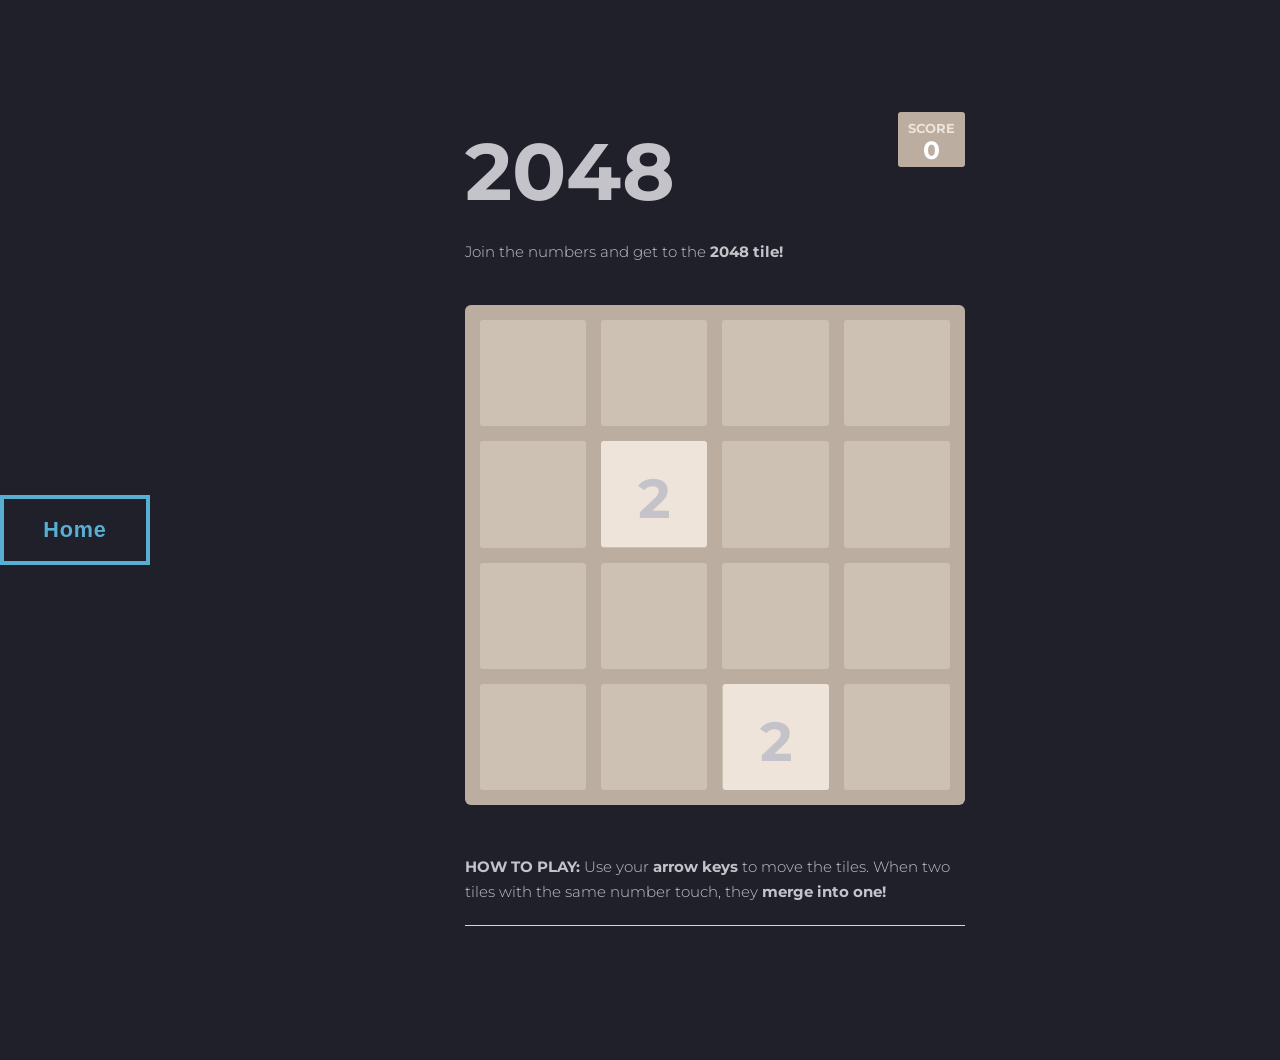
<file: games/2048/index.html>
<html>
<html lang="en"><head><meta http-equiv="Content-Type" content="text/html; charset=UTF-8">

  
  <title>2048 game</title>
  
  
  
      <link rel="stylesheet" href="./index_files/style.css">
	  


  
</head>

 <style id="compiled-css" type="text/css">
      .draw-border {
        box-shadow: inset 0 0 0 4px #58afd1;
        color: #58afd1;
        transition: color 0.25s 0.08333s;
        position: relative;
      }

      .draw-border::before,
      .draw-border::after {
        border: 0 solid transparent;
        box-sizing: border-box;
        content: '';
        pointer-events: none;
        position: absolute;
        width: 0;
        height: 0;
        bottom: 0;
        right: 0;
      }

      .draw-border::before {
        border-bottom-width: 4px;
        border-left-width: 4px;
      }

      .draw-border::after {
        border-top-width: 4px;
        border-right-width: 4px;
      }

      .draw-border:hover {
        color: #ffe593;
      }

      .draw-border:hover::before,
      .draw-border:hover::after {
        border-color: #ffe593;
        transition: border-color 0s, width 0.25s, height 0.25s;
        width: 100%;
        height: 100%;
      }

      .draw-border:hover::before {
        transition-delay: 0s, 0s, 0.25s;
      }

      .draw-border:hover::after {
        transition-delay: 0s, 0.25s, 0s;
      }

      .btn {
        background: none;
        border: none;
        cursor: pointer;
        line-height: 1.5;
        font: 700 1.2rem 'Roboto Slab', sans-serif;
        padding: 1em 2em;
        letter-spacing: 0.05rem;
      }

      .btn:focus {
        outline: 2px dotted #55d7dc;
      }

      body {
        background: #1f1a25;
        display: flex;
        align-items: center;
        justify-content: center;
        min-height: 100vh;
      }

    </style>



  </head>

  <body>
    <button onclick="location.href='../../index.html'" class="btn draw-border">Home
    </button>

<style>
@import url('https://fonts.googleapis.com/css?family=Montserrat:100,100i,200,200i,300,300i,400,400i,500,500i,600,600i,700,700i,800,800i,900,900i');
@import url('https://fonts.googleapis.com/css?family=Poppins:400,500,600,700,800,900');

body{
	font-family: 'Montserrat', sans-serif;
	font-weight: 300;
	font-size: 15px;
	line-height: 1.7;
	color: #c4c3ca;
	background-color: #1f2029;
  background-image: url('https://s3-us-west-2.amazonaws.com/s.cdpn.io/1462889/pat-back.svg');
  background-position: center;
  background-repeat: repeat;
  background-size: 4%;
	overflow-x: hidden;
	-webkit-transition: all 300ms linear;
	transition: all 300ms linear;
}
a {
	cursor: pointer;
}
a:hover {
	text-decoration: none;
}

/* #Cursor
================================================== */

.cursor,
.cursor2,
.cursor3{
	position: fixed;
	border-radius: 50%;	
	transform: translateX(-50%) translateY(-50%);
	pointer-events: none;
	left: -100px;
	top: 50%;
	mix-blend-mode: difference;
	-webkit-transition: all 300ms linear;
	transition: all 300ms linear;
}
.cursor{
	background-color: #fff;
	height: 0;
	width: 0;
	z-index: 99999;
}
.cursor2,.cursor3{
	height: 36px;
	width: 36px;
	z-index:99998;
	-webkit-transition:all 0.3s ease-out;
	transition:all 0.3s ease-out
}
.cursor2.hover,
.cursor3.hover{
	-webkit-transform:scale(2) translateX(-25%) translateY(-25%);
	transform:scale(2) translateX(-25%) translateY(-25%);
	border:none
}
.cursor2{
	border: 2px solid #fff;
	box-shadow: 0 0 22px rgba(255, 255, 255, 0.6);
}
.cursor2.hover{
	background: rgba(255,255,255,1);
	box-shadow: 0 0 12px rgba(255, 255, 255, 0.2);
}

@media screen and (max-width: 1200px){
	.cursor,.cursor2,.cursor3{
		display: none
	}
}
</style>

  <div class="container">
  <div class="heading">
    <h1 class="title">2048</h1>
    <div class="score-container">84<div class="score-addition">+12</div></div>
  </div>
  <p class="game-intro">Join the numbers and get to the <strong>2048 tile!</strong></p>

  <div class="game-container">
    <div class="game-message">
      <p></p>
      <div class="lower">
        <a class="retry-button">Try again</a>
      </div>
    </div>

    <div class="grid-container">
      <div class="grid-row">
        <div class="grid-cell"></div>
        <div class="grid-cell"></div>
        <div class="grid-cell"></div>
        <div class="grid-cell"></div>
      </div>
      <div class="grid-row">
        <div class="grid-cell"></div>
        <div class="grid-cell"></div>
        <div class="grid-cell"></div>
        <div class="grid-cell"></div>
      </div>
      <div class="grid-row">
        <div class="grid-cell"></div>
        <div class="grid-cell"></div>
        <div class="grid-cell"></div>
        <div class="grid-cell"></div>
      </div>
      <div class="grid-row">
        <div class="grid-cell"></div>
        <div class="grid-cell"></div>
        <div class="grid-cell"></div>
        <div class="grid-cell"></div>
      </div>
    </div>

    <div class="tile-container"><div class="tile tile-4 tile-position-1-1 tile-new">4</div><div class="tile tile-2 tile-position-1-2">2</div><div class="tile tile-4 tile-position-1-3">4</div><div class="tile tile-4 tile-position-1-3">4</div><div class="tile tile-8 tile-position-1-3 tile-merged">8</div><div class="tile tile-16 tile-position-1-4">16</div><div class="tile tile-2 tile-position-2-3">2</div><div class="tile tile-2 tile-position-2-3">2</div><div class="tile tile-4 tile-position-2-3 tile-merged">4</div><div class="tile tile-8 tile-position-2-4">8</div></div>
  </div>

  <p class="game-explanation">
    <strong class="important">How to play:</strong> Use your <strong>arrow keys</strong> to move the tiles. When two tiles with the same number touch, they <strong>merge into one!</strong>
  </p>
  <hr>
  
</div>
  <script src="./index_files/hammer.min.js.download"></script>

  

    <script src="./index_files/index.js.download"></script>





</div>	
	
	<div class='cursor' id="cursor"></div>
	<div class='cursor2' id="cursor2"></div>
	<div class='cursor3' id="cursor3"></div>

<!-- Link to page
================================================== -->

     
  <script src='https://cdnjs.cloudflare.com/ajax/libs/jquery/3.3.1/jquery.min.js'></script>

  

    <script  src="js/index.js"></script>





</html>
</file>
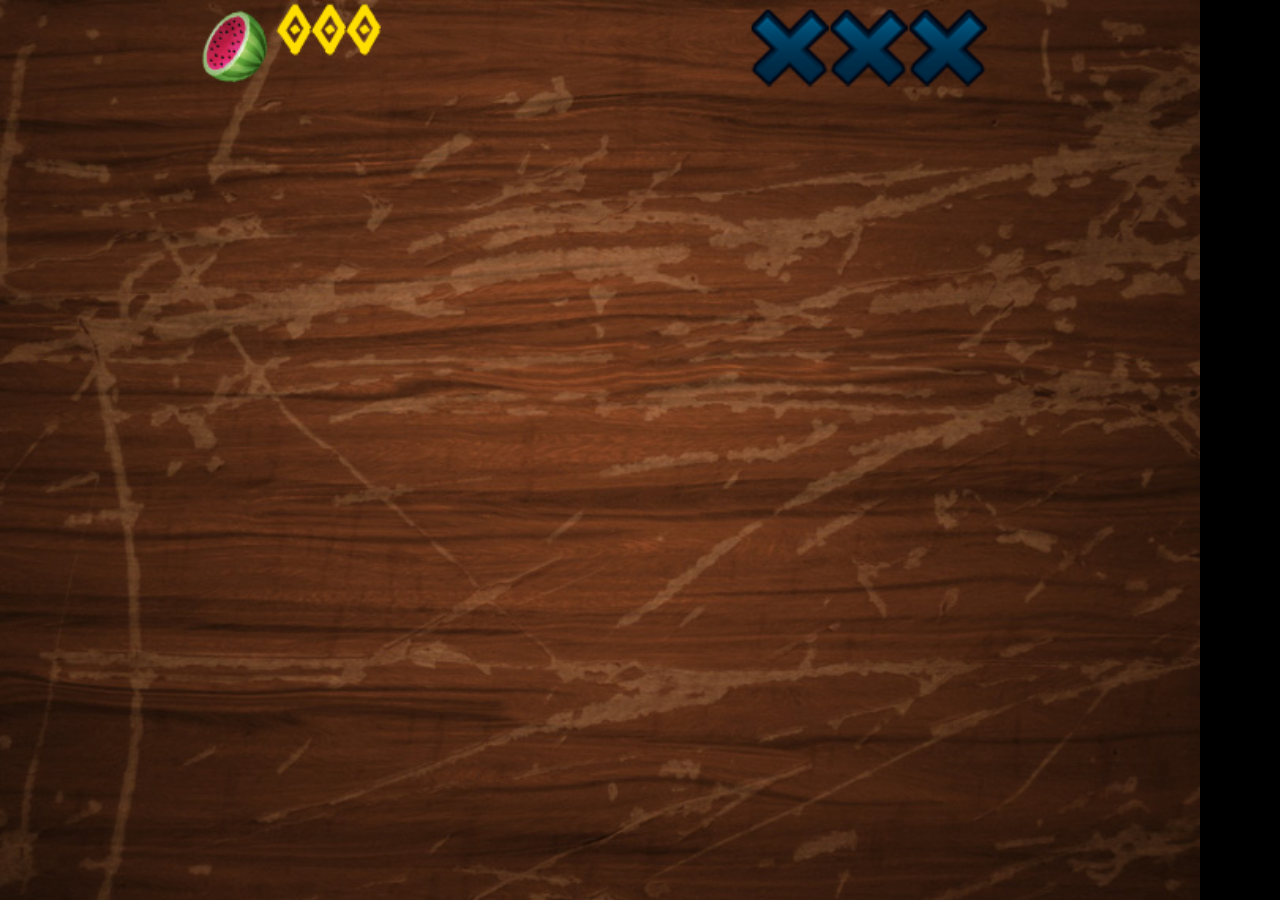
<file: games/fruit ninja/index.html>
<!DOCTYPE html>
<html>
<head>
    <title>Web Ninja</title>
    <meta http-equiv="content-type" content="text/html;charset=UTF-8">
    <meta name="description" content="HTML5 game similar to Halfbrick's Fruit Ninja">
    <meta name="keywords" content="web,ninja,enchantjs,enchant.js,juego,videogame,video,game,lavamade,epale,vaca,mariposa,digital,ensemble">
    <meta name="author" content="La Vaca Mariposa Digital Ensemble">
    <meta charset="UTF-8">
    <link href='http://fonts.googleapis.com/css?family=Caesar+Dressing' rel='stylesheet' type='text/css'>
    <script type="text/javascript" src="javascripts/Box2dWeb-2.1.a.3.js"></script>
    <script type="text/javascript" src="javascripts/enchant.js"></script>
    <script type="text/javascript" src="javascripts/plugins/box2d.enchant.js"></script>
    <script type="text/javascript">
        var g_ImgBackgroundGameplay = "images/background_gameplay.jpg";
        var g_ImgBackgroundGameOver = "images/background_gameover.png";
        var g_ImgGameOver           = "images/gameover.png";
        var g_ImgBomb               = "images/bomb.png";
        var g_ImgFruits             = "images/fruits.png";
        var g_ImgScore              = "images/score.png";
        var g_ImgSplash             = "images/splash.png";
        var game;
        enchant();
    </script>
    <script type="text/javascript">
    window.onload = function () {
        game = new Game(760,570);
        game.fps = 60;
        game.preload(
            g_ImgBackgroundGameplay,
            g_ImgBackgroundGameOver,
            g_ImgBomb,
            g_ImgFruits,
            g_ImgScore,
            g_ImgSplash,
            g_ImgGameOver
        );
        game.onload = function () {
            goToScene("main", game);
        };
        game.start();
    };
    function goToScene(scene, gameObj) {
        var newScene;
        switch (scene) {
            default:
            case "main":
                newScene = new MainScene(gameObj);https://github.com/you
                break;
            case "over":
                newScene = new GameOverScene(gameObj);
                break;
        }
        gameObj.replaceScene(newScene);
    };
    </script>
    <script type="text/javascript" src="javascripts/splash.js"></script>
    <script type="text/javascript" src="javascripts/fruit.js"></script>
    <script type="text/javascript" src="javascripts/bomb.js"></script>
    <script type="text/javascript" src="javascripts/scene_main.js"></script>
    <script type="text/javascript" src="javascripts/scene_gameover.js"></script>
    <style type="text/css">
        body {
            background: #000;
            margin: 0;
            padding: 0;
        }
        #enchant-stage {
            padding: 0;
            margin: 0 auto 0;
            width: 760px;
            height: 570px;
        }
    </style>
</head>
<body>
</body>
</html>
</file>
<file: games/2048/index_files/style.css>
html, body {
  margin: 0;
  padding: 0;
  font-family: "Clear Sans", "Helvetica Neue", Arial, sans-serif;
  font-size: 18px;
}

body {
  margin: 80px 0;
}

.heading:after {
  content: "";
  display: block;
  clear: both;
}

h1.title {
  font-size: 80px;
  font-weight: bold;
  margin: 0;
  display: block;
  float: left;
}

@-webkit-keyframes $animation-name {
  0% {
    top: 25px;
    opacity: 1;
  }
  100% {
    top: -50px;
    opacity: 0;
  }
}
@-moz-keyframes $animation-name {
  0% {
    top: 25px;
    opacity: 1;
  }
  100% {
    top: -50px;
    opacity: 0;
  }
}
@keyframes $animation-name {
  0% {
    top: 25px;
    opacity: 1;
  }
  100% {
    top: -50px;
    opacity: 0;
  }
}
.score-container {
  position: relative;
  float: right;
  background: #bbada0;
  padding: 15px 25px;
  font-size: 25px;
  height: 25px;
  line-height: 47px;
  font-weight: bold;
  border-radius: 3px;
  color: white;
  margin-top: 8px;
}
.score-container:after {
  position: absolute;
  width: 100%;
  top: 10px;
  left: 0;
  content: "Score";
  text-transform: uppercase;
  font-size: 13px;
  line-height: 13px;
  text-align: center;
  color: #eee4da;
}
.score-container .score-addition {
  position: absolute;
  right: 30px;
  color: red;
  font-size: 25px;
  line-height: 25px;
  font-weight: bold;
  color: rgba(119, 110, 101, 0.9);
  z-index: 100;
  -webkit-animation: move-up 600ms ease-in;
  -moz-animation: move-up 600ms ease-in;
  -webkit-animation-fill-mode: both;
  -moz-animation-fill-mode: both;
}

p {
  margin-top: 0;
  margin-bottom: 10px;
  line-height: 1.65;
}

a {
  color: #776E65;
  font-weight: bold;
  text-decoration: underline;
  cursor: pointer;
}

strong.important {
  text-transform: uppercase;
}

hr {
  border: none;
  border-bottom: 1px solid #d8d4d0;
  margin-top: 20px;
  margin-bottom: 30px;
}

.container {
  width: 500px;
  margin: 0 auto;
}

@-webkit-keyframes $animation-name {
  0% {
    opacity: 0;
  }
  100% {
    opacity: 1;
  }
}
@-moz-keyframes $animation-name {
  0% {
    opacity: 0;
  }
  100% {
    opacity: 1;
  }
}
@keyframes $animation-name {
  0% {
    opacity: 0;
  }
  100% {
    opacity: 1;
  }
}
.game-container {
  margin-top: 40px;
  position: relative;
  padding: 15px;
  cursor: default;
  -webkit-touch-callout: none;
  -webkit-user-select: none;
  -moz-user-select: none;
  background: #bbada0;
  border-radius: 6px;
  width: 500px;
  height: 500px;
  -webkit-box-sizing: border-box;
  -moz-box-sizing: border-box;
  box-sizing: border-box;
}
.game-container .game-message {
  display: none;
  position: absolute;
  top: 0;
  right: 0;
  bottom: 0;
  left: 0;
  background: rgba(238, 228, 218, 0.5);
  z-index: 100;
  text-align: center;
  -webkit-animation: fade-in 800ms ease 1200ms;
  -moz-animation: fade-in 800ms ease 1200ms;
  -webkit-animation-fill-mode: both;
  -moz-animation-fill-mode: both;
}
.game-container .game-message p {
  font-size: 60px;
  font-weight: bold;
  height: 60px;
  line-height: 60px;
  margin-top: 222px;
}
.game-container .game-message .lower {
  display: block;
  margin-top: 59px;
}
.game-container .game-message a {
  display: inline-block;
  background: #8f7a66;
  border-radius: 3px;
  padding: 0 20px;
  text-decoration: none;
  color: #f9f6f2;
  height: 40px;
  line-height: 42px;
  margin-left: 9px;
}
.game-container .game-message.game-won {
  background: rgba(237, 194, 46, 0.5);
  color: #f9f6f2;
}
.game-container .game-message.game-won, .game-container .game-message.game-over {
  display: block;
}

.grid-container {
  position: absolute;
  z-index: 1;
}

.grid-row {
  margin-bottom: 15px;
}
.grid-row:last-child {
  margin-bottom: 0;
}
.grid-row:after {
  content: "";
  display: block;
  clear: both;
}

.grid-cell {
  width: 106.25px;
  height: 106.25px;
  margin-right: 15px;
  float: left;
  border-radius: 3px;
  background: rgba(238, 228, 218, 0.35);
}
.grid-cell:last-child {
  margin-right: 0;
}

.tile-container {
  position: absolute;
  z-index: 2;
}

.tile {
  width: 106.25px;
  height: 106.25px;
  line-height: 116.25px;
}
.tile.tile-position-1-1 {
  position: absolute;
  left: 0px;
  top: 0px;
}
.tile.tile-position-1-2 {
  position: absolute;
  left: 0px;
  top: 121px;
}
.tile.tile-position-1-3 {
  position: absolute;
  left: 0px;
  top: 243px;
}
.tile.tile-position-1-4 {
  position: absolute;
  left: 0px;
  top: 364px;
}
.tile.tile-position-2-1 {
  position: absolute;
  left: 121px;
  top: 0px;
}
.tile.tile-position-2-2 {
  position: absolute;
  left: 121px;
  top: 121px;
}
.tile.tile-position-2-3 {
  position: absolute;
  left: 121px;
  top: 243px;
}
.tile.tile-position-2-4 {
  position: absolute;
  left: 121px;
  top: 364px;
}
.tile.tile-position-3-1 {
  position: absolute;
  left: 243px;
  top: 0px;
}
.tile.tile-position-3-2 {
  position: absolute;
  left: 243px;
  top: 121px;
}
.tile.tile-position-3-3 {
  position: absolute;
  left: 243px;
  top: 243px;
}
.tile.tile-position-3-4 {
  position: absolute;
  left: 243px;
  top: 364px;
}
.tile.tile-position-4-1 {
  position: absolute;
  left: 364px;
  top: 0px;
}
.tile.tile-position-4-2 {
  position: absolute;
  left: 364px;
  top: 121px;
}
.tile.tile-position-4-3 {
  position: absolute;
  left: 364px;
  top: 243px;
}
.tile.tile-position-4-4 {
  position: absolute;
  left: 364px;
  top: 364px;
}

.tile {
  border-radius: 3px;
  background: #eee4da;
  text-align: center;
  font-weight: bold;
  z-index: 10;
  font-size: 55px;
  -webkit-transition: 100ms ease-in-out;
  -moz-transition: 100ms ease-in-out;
  -webkit-transition-property: top, left;
  -moz-transition-property: top, left;
}
.tile.tile-2 {
  background: #eee4da;
  box-shadow: 0 0 30px 10px rgba(243, 215, 116, 0), inset 0 0 0 1px rgba(255, 255, 255, 0);
}
.tile.tile-4 {
  background: #eee1c9;
  box-shadow: 0 0 30px 10px rgba(243, 215, 116, 0), inset 0 0 0 1px rgba(255, 255, 255, 0);
}
.tile.tile-8 {
  color: #f9f6f2;
  background: #f3b27a;
}
.tile.tile-16 {
  color: #f9f6f2;
  background: #f69664;
}
.tile.tile-32 {
  color: #f9f6f2;
  background: #f77c5f;
}
.tile.tile-64 {
  color: #f9f6f2;
  background: #f75f3b;
}
.tile.tile-128 {
  color: #f9f6f2;
  background: #edd073;
  box-shadow: 0 0 30px 10px rgba(243, 215, 116, 0.2380952381), inset 0 0 0 1px rgba(255, 255, 255, 0.1428571429);
  font-size: 45px;
}
@media screen and (max-width: 480px) {
  .tile.tile-128 {
    font-size: 25px;
  }
}
.tile.tile-256 {
  color: #f9f6f2;
  background: #edcc62;
  box-shadow: 0 0 30px 10px rgba(243, 215, 116, 0.3174603175), inset 0 0 0 1px rgba(255, 255, 255, 0.1904761905);
  font-size: 45px;
}
@media screen and (max-width: 480px) {
  .tile.tile-256 {
    font-size: 25px;
  }
}
.tile.tile-512 {
  color: #f9f6f2;
  background: #edc950;
  box-shadow: 0 0 30px 10px rgba(243, 215, 116, 0.3968253968), inset 0 0 0 1px rgba(255, 255, 255, 0.2380952381);
  font-size: 45px;
}
@media screen and (max-width: 480px) {
  .tile.tile-512 {
    font-size: 25px;
  }
}
.tile.tile-1024 {
  color: #f9f6f2;
  background: #edc53f;
  box-shadow: 0 0 30px 10px rgba(243, 215, 116, 0.4761904762), inset 0 0 0 1px rgba(255, 255, 255, 0.2857142857);
  font-size: 35px;
}
@media screen and (max-width: 480px) {
  .tile.tile-1024 {
    font-size: 15px;
  }
}
.tile.tile-2048 {
  color: #f9f6f2;
  background: #edc22e;
  box-shadow: 0 0 30px 10px rgba(243, 215, 116, 0.5555555556), inset 0 0 0 1px rgba(255, 255, 255, 0.3333333333);
  font-size: 35px;
}
@media screen and (max-width: 480px) {
  .tile.tile-2048 {
    font-size: 15px;
  }
}

@-webkit-keyframes $animation-name {
  0% {
    opacity: 0;
    -webkit-transform: scale(0);
    -moz-transform: scale(0);
  }
  100% {
    opacity: 1;
    -webkit-transform: scale(1);
    -moz-transform: scale(1);
  }
}
@-moz-keyframes $animation-name {
  0% {
    opacity: 0;
    -webkit-transform: scale(0);
    -moz-transform: scale(0);
  }
  100% {
    opacity: 1;
    -webkit-transform: scale(1);
    -moz-transform: scale(1);
  }
}
@keyframes $animation-name {
  0% {
    opacity: 0;
    -webkit-transform: scale(0);
    -moz-transform: scale(0);
  }
  100% {
    opacity: 1;
    -webkit-transform: scale(1);
    -moz-transform: scale(1);
  }
}
.tile-new {
  -webkit-animation: appear 200ms ease 100ms;
  -moz-animation: appear 200ms ease 100ms;
  -webkit-animation-fill-mode: both;
  -moz-animation-fill-mode: both;
}

@-webkit-keyframes $animation-name {
  0% {
    -webkit-transform: scale(0);
    -moz-transform: scale(0);
  }
  50% {
    -webkit-transform: scale(1.2);
    -moz-transform: scale(1.2);
  }
  100% {
    -webkit-transform: scale(1);
    -moz-transform: scale(1);
  }
}
@-moz-keyframes $animation-name {
  0% {
    -webkit-transform: scale(0);
    -moz-transform: scale(0);
  }
  50% {
    -webkit-transform: scale(1.2);
    -moz-transform: scale(1.2);
  }
  100% {
    -webkit-transform: scale(1);
    -moz-transform: scale(1);
  }
}
@keyframes $animation-name {
  0% {
    -webkit-transform: scale(0);
    -moz-transform: scale(0);
  }
  50% {
    -webkit-transform: scale(1.2);
    -moz-transform: scale(1.2);
  }
  100% {
    -webkit-transform: scale(1);
    -moz-transform: scale(1);
  }
}
.tile-merged {
  z-index: 20;
  -webkit-animation: pop 200ms ease 100ms;
  -moz-animation: pop 200ms ease 100ms;
  -webkit-animation-fill-mode: both;
  -moz-animation-fill-mode: both;
}

.game-intro {
  margin-bottom: 0;
}

.game-explanation {
  margin-top: 50px;
}

@media screen and (max-width: 480px) {
  html, body {
    font-size: 15px;
  }

  body {
    margin: 20px 0;
    padding: 0 20px;
  }

  h1.title {
    font-size: 50px;
  }

  .container {
    width: 280px;
    margin: 0 auto;
  }

  .score-container {
    margin-top: 0;
  }

  .heading {
    margin-bottom: 10px;
  }

  .game-container {
    margin-top: 40px;
    position: relative;
    padding: 15px;
    cursor: default;
    -webkit-touch-callout: none;
    -webkit-user-select: none;
    -moz-user-select: none;
    background: #bbada0;
    border-radius: 6px;
    width: 500px;
    height: 500px;
    -webkit-box-sizing: border-box;
    -moz-box-sizing: border-box;
    box-sizing: border-box;
  }
  .game-container .game-message {
    display: none;
    position: absolute;
    top: 0;
    right: 0;
    bottom: 0;
    left: 0;
    background: rgba(238, 228, 218, 0.5);
    z-index: 100;
    text-align: center;
    -webkit-animation: fade-in 800ms ease 1200ms;
    -moz-animation: fade-in 800ms ease 1200ms;
    -webkit-animation-fill-mode: both;
    -moz-animation-fill-mode: both;
  }
  .game-container .game-message p {
    font-size: 60px;
    font-weight: bold;
    height: 60px;
    line-height: 60px;
    margin-top: 222px;
  }
  .game-container .game-message .lower {
    display: block;
    margin-top: 59px;
  }
  .game-container .game-message a {
    display: inline-block;
    background: #8f7a66;
    border-radius: 3px;
    padding: 0 20px;
    text-decoration: none;
    color: #f9f6f2;
    height: 40px;
    line-height: 42px;
    margin-left: 9px;
  }
  .game-container .game-message.game-won {
    background: rgba(237, 194, 46, 0.5);
    color: #f9f6f2;
  }
  .game-container .game-message.game-won, .game-container .game-message.game-over {
    display: block;
  }

  .grid-container {
    position: absolute;
    z-index: 1;
  }

  .grid-row {
    margin-bottom: 15px;
  }
  .grid-row:last-child {
    margin-bottom: 0;
  }
  .grid-row:after {
    content: "";
    display: block;
    clear: both;
  }

  .grid-cell {
    width: 106.25px;
    height: 106.25px;
    margin-right: 15px;
    float: left;
    border-radius: 3px;
    background: rgba(238, 228, 218, 0.35);
  }
  .grid-cell:last-child {
    margin-right: 0;
  }

  .tile-container {
    position: absolute;
    z-index: 2;
  }

  .tile {
    width: 106.25px;
    height: 106.25px;
    line-height: 116.25px;
  }
  .tile.tile-position-1-1 {
    position: absolute;
    left: 0px;
    top: 0px;
  }
  .tile.tile-position-1-2 {
    position: absolute;
    left: 0px;
    top: 121px;
  }
  .tile.tile-position-1-3 {
    position: absolute;
    left: 0px;
    top: 243px;
  }
  .tile.tile-position-1-4 {
    position: absolute;
    left: 0px;
    top: 364px;
  }
  .tile.tile-position-2-1 {
    position: absolute;
    left: 121px;
    top: 0px;
  }
  .tile.tile-position-2-2 {
    position: absolute;
    left: 121px;
    top: 121px;
  }
  .tile.tile-position-2-3 {
    position: absolute;
    left: 121px;
    top: 243px;
  }
  .tile.tile-position-2-4 {
    position: absolute;
    left: 121px;
    top: 364px;
  }
  .tile.tile-position-3-1 {
    position: absolute;
    left: 243px;
    top: 0px;
  }
  .tile.tile-position-3-2 {
    position: absolute;
    left: 243px;
    top: 121px;
  }
  .tile.tile-position-3-3 {
    position: absolute;
    left: 243px;
    top: 243px;
  }
  .tile.tile-position-3-4 {
    position: absolute;
    left: 243px;
    top: 364px;
  }
  .tile.tile-position-4-1 {
    position: absolute;
    left: 364px;
    top: 0px;
  }
  .tile.tile-position-4-2 {
    position: absolute;
    left: 364px;
    top: 121px;
  }
  .tile.tile-position-4-3 {
    position: absolute;
    left: 364px;
    top: 243px;
  }
  .tile.tile-position-4-4 {
    position: absolute;
    left: 364px;
    top: 364px;
  }

  .game-container {
    margin-top: 20px;
  }

  .tile {
    font-size: 35px;
  }

  .game-message p {
    font-size: 30px !important;
    height: 30px !important;
    line-height: 30px !important;
    margin-top: 90px !important;
  }
  .game-message .lower {
    margin-top: 30px !important;
  }
}
</file>
